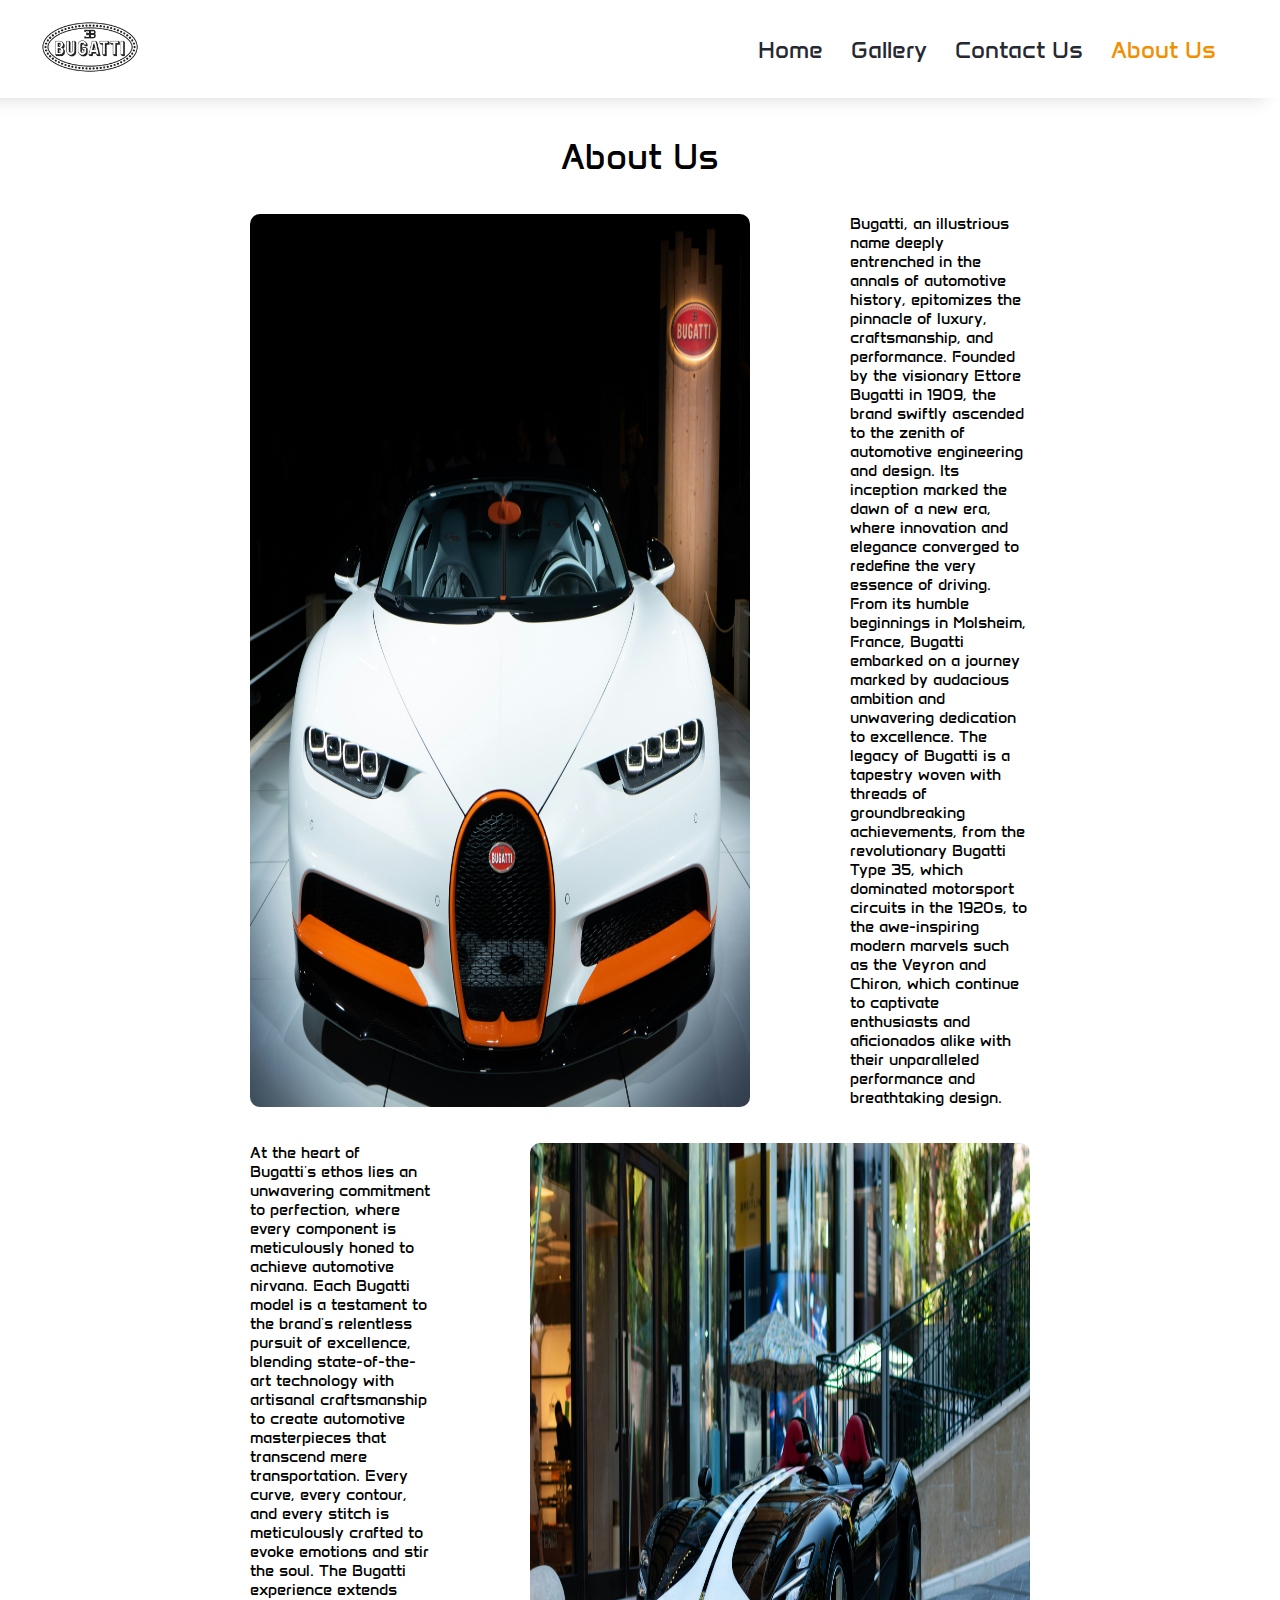
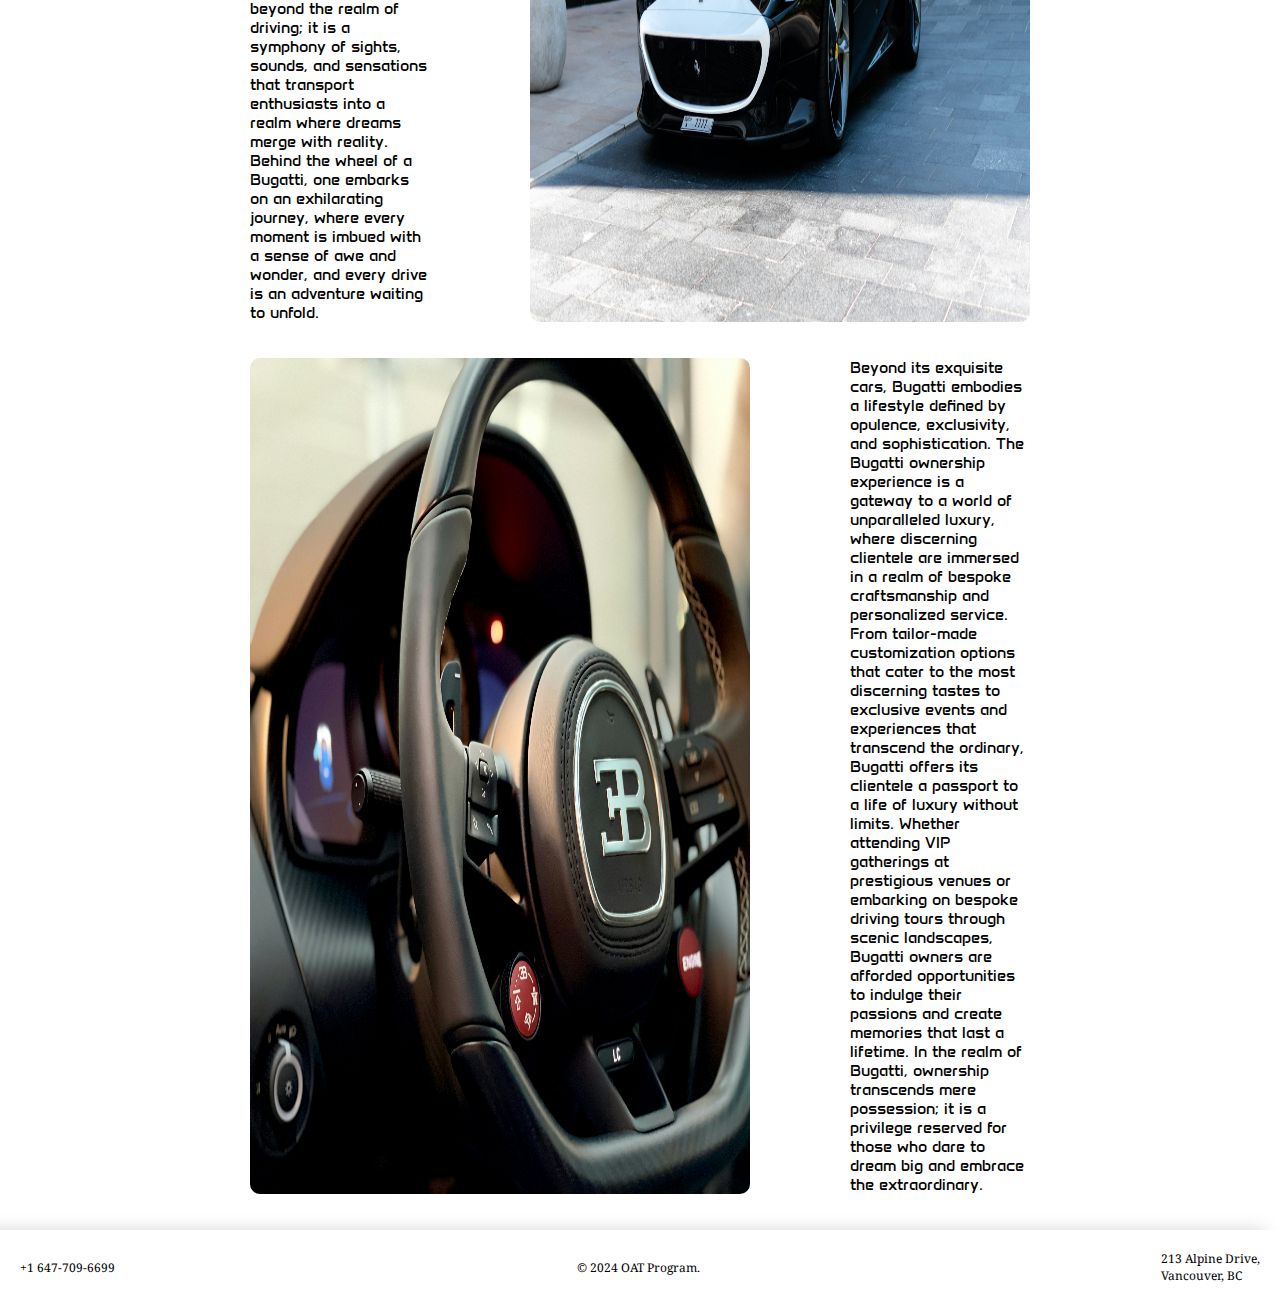
<file: pages/aboutUs.html>
<!DOCTYPE html>
<html lang="en">

<head>
    <meta charset="UTF-8">
    <meta name="viewport" content="width=device-width, initial-scale=1.0">
    <link rel="stylesheet" href="../styles.css">
    <link rel="preconnect" href="https://fonts.googleapis.com">
    <link rel="preconnect" href="https://fonts.gstatic.com" crossorigin>
    <link href="https://fonts.googleapis.com/css2?family=Noto+Serif:ital,wght@0,100..900;1,100..900&display=swap"
        rel="stylesheet">
    <link href="https://fonts.googleapis.com/css2?family=Anta&display=swap" rel="stylesheet">
    <link rel="icon" type="image/x-icon" href="../images/bugatti.png">
    <title>Bugatti</title>
</head>

<body>
    <nav>
        <a href="../index.html">
            <img class="logo_image" src="../images/bugatti.png" alt="Logo Bugatti" />
        </a>
        <div>
            <a href="../index.html">Home</a>
            <a href="./gallery.html">Gallery</a>
            <a href="./contactUs.html">Contact Us</a>
            <a class="current" href="./aboutUs.html">About Us</a>
        </div>
    </nav>

    <main class="about_main">
        <h2>About Us</h2>
        <div class="about_image_container">
            <img src="../images/about_1.jpg" alt="Bugatti Image 1">
            <p>Bugatti, an illustrious name deeply entrenched in the annals of automotive history, epitomizes the
                pinnacle of luxury, craftsmanship, and performance. Founded by the visionary Ettore Bugatti in 1909, the
                brand swiftly ascended to the zenith of automotive engineering and design. Its inception marked the dawn
                of a new era, where innovation and elegance converged to redefine the very essence of driving. From its
                humble beginnings in Molsheim, France, Bugatti embarked on a journey marked by audacious ambition and
                unwavering dedication to excellence. The legacy of Bugatti is a tapestry woven with threads of
                groundbreaking achievements, from the revolutionary Bugatti Type 35, which dominated motorsport circuits
                in the 1920s, to the awe-inspiring modern marvels such as the Veyron and Chiron, which continue to
                captivate enthusiasts and aficionados alike with their unparalleled performance and breathtaking design.

            </p>
        </div>
        <div class="about_image_container">
            <p>At the heart of Bugatti's ethos lies an unwavering commitment to perfection, where every component is
                meticulously honed to achieve automotive nirvana. Each Bugatti model is a testament to the brand's
                relentless pursuit of excellence, blending state-of-the-art technology with artisanal craftsmanship to
                create automotive masterpieces that transcend mere transportation. Every curve, every contour, and every
                stitch is meticulously crafted to evoke emotions and stir the soul. The Bugatti experience extends
                beyond the realm of driving; it is a symphony of sights, sounds, and sensations that transport
                enthusiasts into a realm where dreams merge with reality. Behind the wheel of a Bugatti, one embarks on
                an exhilarating journey, where every moment is imbued with a sense of awe and wonder, and every drive is
                an adventure waiting to unfold.
            </p>
            <img src="../images/about_3.jpg" alt="Bugatti Image 1">
        </div>
        <div class="about_image_container">
            <img src="../images/about_2.jpg" alt="Bugatti Image 1">
            <p>Beyond its exquisite cars, Bugatti embodies a lifestyle defined by opulence, exclusivity, and
                sophistication. The Bugatti ownership experience is a gateway to a world of unparalleled luxury, where
                discerning clientele are immersed in a realm of bespoke craftsmanship and personalized service. From
                tailor-made customization options that cater to the most discerning tastes to exclusive events and
                experiences that transcend the ordinary, Bugatti offers its clientele a passport to a life of luxury
                without limits. Whether attending VIP gatherings at prestigious venues or embarking on bespoke driving
                tours through scenic landscapes, Bugatti owners are afforded opportunities to indulge their passions and
                create memories that last a lifetime. In the realm of Bugatti, ownership transcends mere possession; it
                is a privilege reserved for those who dare to dream big and embrace the extraordinary.</p>
        </div>
    </main>

    <footer>
        <p>+1 647-709-6699</p>
        <p>&copy; 2024 OAT Program.</p>
        <p>213 Alpine Drive,<br>Vancouver, BC</p>
    </footer>
</body>

</html>
</file>
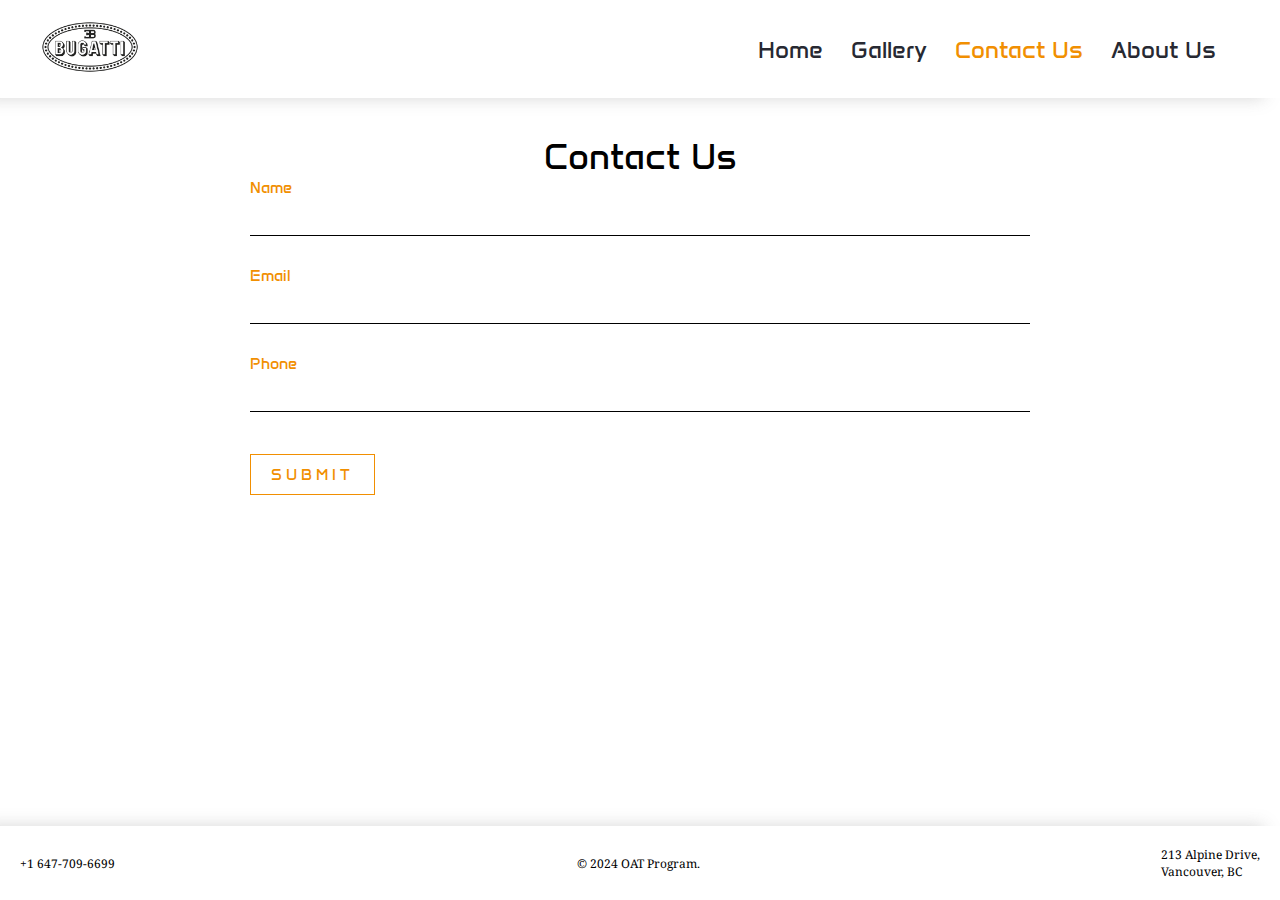
<file: pages/contactUs.html>
<!DOCTYPE html>
<html lang="en">

<head>
    <meta charset="UTF-8">
    <meta name="viewport" content="width=device-width, initial-scale=1.0">
    <link rel="stylesheet" href="../styles.css">
    <link rel="preconnect" href="https://fonts.googleapis.com">
    <link rel="preconnect" href="https://fonts.gstatic.com" crossorigin>
    <link href="https://fonts.googleapis.com/css2?family=Noto+Serif:ital,wght@0,100..900;1,100..900&display=swap"
        rel="stylesheet">
    <link href="https://fonts.googleapis.com/css2?family=Anta&display=swap" rel="stylesheet">
    <link rel="icon" type="image/x-icon" href="../images/bugatti.png">
    <title>Bugatti</title>
</head>

<body>
    <nav>
        <a href="../index.html">
            <img class="logo_image" src="../images/bugatti.png" alt="Logo Bugatti" />
        </a>
        <div>
            <a href="../index.html">Home</a>
            <a href="./gallery.html">Gallery</a>
            <a class="current" href="./contactUs.html">Contact Us</a>
            <a href="./aboutUs.html">About Us</a>
        </div>
    </nav>

    <main class="about_main">
        <h2>Contact Us</h2>
        <div class="contact-box">
            <form>
                <div class="user-box">
                    <label>Name</label>
                    <input type="text" name="" required="">
                </div>
                <div class="user-box">
                    <label>Email</label>
                    <input type="text" name="" required="">
                </div>
                <div class="user-box">
                    <label>Phone</label>
                    <input type="text" name="" required="">
                </div>
                <a href="#">
                    Submit
                </a>
            </form>
        </div>
    </main>

    <footer class="footer_contact">
        <p>+1 647-709-6699</p>
        <p>&copy; 2024 OAT Program.</p>
        <p>213 Alpine Drive,<br>Vancouver, BC</p>
    </footer>
</body>

</html>
</file>
<file: styles.css>
* {
  margin: 0;
  padding: 0;
  box-sizing: border-box;
}

html,
body {
  max-width: 100%;
  overflow-x: hidden;
}

.logo_image {
  width: 100px;
  object-fit: contain;
}

nav {
  display: flex;
  padding: 20px;
  padding-left: 40px;
  padding-right: 40px;
  justify-content: space-between;
  align-items: center;
  box-shadow: -1em 0 1em rgba(124, 124, 123, 0.309);

  @media screen and (max-width: 500px) {
    padding-left: 10px;
    padding-right: 10px;
  }
}

div a {
  margin-right: 24px;
  font-size: 24px;
  text-decoration: none;
  color: #272932;
  font-family: "Anta", sans-serif;

  @media screen and (max-width: 500px) {
    margin-right: 16px;
    font-size: 12px;
  }
}

.container {
  height: 1000px;
  background-image: url("./images/background.jpg");
  background-size: cover;
  padding-top: 200px;
  padding-left: 100px;

  @media screen and (max-width: 500px) {
    height: 600px;
    padding: 20px;
  }
}

h1 {
  font-family: "Anta", sans-serif;
  font-weight: bold;
  color: #f18f01;
  font-size: 96px;

  @media screen and (max-width: 500px) {
    margin-top: 100px;
    font-size: 36px;
  }
}

h3 {
  font-family: "Anta", sans-serif;
  font-size: 24px;
  color: #fdfdfd;
  margin-bottom: 54px;

  @media screen and (max-width: 500px) {
    font-size: 16px;
  }
}

.container a {
  padding: 20px;
  padding-right: 60px;
  padding-left: 60px;
  background-color: #f18f01;
  font-size: 16px;
  border-radius: 10px;
  color: white;

  @media screen and (max-width: 500px) {
    padding: 15px;
  }
}

footer {
  width: 100%;
  display: flex;
  justify-content: space-between;
  align-items: center;
  padding: 20px;
  box-shadow: -1em 0 1em rgba(124, 124, 123, 0.309);
}

footer p {
  font-family: Noto Serif;
  font-size: 12px;

  @media screen and (max-width: 500px) {
    font-size: 8px;
  }
}

.gallery_container {
  height: 800px;
  @media screen and (max-width: 500px) {
    height: 300px;
  }
}

h2 {
  margin-top: 36px;
  font-size: 36px;
  font-family: "Anta", sans-serif;
  font-weight: 500;
  text-align: center;

  @media screen and (max-width: 500px) {
    font-size: 24px;
  }
}

article {
  display: flex;
  width: 200%;
  animation: bannermove 30s linear infinite;
}

ul {
  display: flex;
  list-style-type: none;
  padding-left: 0;
  margin: 0;
  margin-top: 36px;
}

li {
  width: 100%;
  margin-right: 20px;
}

li img {
  border-radius: 10px;
  width: 600px;
  height: 600px;

  @media screen and (max-width: 500px) {
    width: 200px;
    height: 200px;
  }
}

@keyframes bannermove {
  0% {
    transform: translateX(0);
  }
  100% {
    transform: translateX(-50%);
  }
}

.current {
  color: #f18f01;
}

.current:hover {
  color: #f18f01;
}

nav a:hover {
  color: aqua;
}

.about_main {
  padding-left: 250px;
  padding-right: 250px;

  @media screen and (max-width: 500px) {
    padding: 10px;
  }
}

.about_image_container {
  display: flex;
  column-gap: 100px;
  margin-bottom: 36px;
  margin-top: 36px;

  @media screen and (max-width: 500px) {
    flex-direction: column;
    row-gap: 12px;
  }
}

.about_image_container img {
  width: 500px;
  border-radius: 10px;

  @media screen and (max-width: 500px) {
    width: 300px;
    align-self: center;
  }
}

.about_image_container p {
  font-family: "Anta", sans-serif;
}

/* Gallery Layout */

.gallery {
  max-width: 1200px;
  margin: 0 auto;
  margin-top: 36px;
  margin-bottom: 36px;
  column-count: 4;
  font-family: arial;

  @media screen and (max-width: 500px) {
    max-width: 500px;
  }
}
.gallery-item {
  break-inside: avoid;
  margin-bottom: 16px;
}
.gallery-item img {
  width: 100%;
  border-radius: 14px;
  transition-property: transform;
  transition-duration: 0.1s;
  transition-timing-function: ease-in-out;

  @media screen and (max-width: 500px) {
    width: 200px;
  }
}

.gallery-item img:hover {
  transform: scale(1.5);
}

@media screen and (max-width: 500px) {
  .gallery {
    column-count: 2;
  }
}
@media screen and (min-width: 501px) and (max-width: 700px) {
  .gallery {
    column-count: 2;
  }
}
@media screen and (min-width: 701px) and (max-width: 900px) {
  .gallery {
    column-count: 3;
  }
}

/* Contact Us Form */
.contact_main {
  height: 1024px;
}

.contact-box {
  width: 100%;
}

.contact-box .user-box input {
  width: 100%;
  padding: 10px 0;
  font-size: 16px;
  color: black;
  margin-bottom: 30px;
  border: none;
  border-bottom: 1px solid black;
  outline: none;
  background: transparent;
}
.contact-box .user-box label {
  font-family: "Anta", sans-serif;
  padding: 10px 0;
  font-size: 16px;
  color: #f18f01;
  pointer-events: none;
  transition: 0.5s;
}

.contact-box form a {
  font-family: "Anta", sans-serif;
  border: 1px solid #f18f01;
  display: inline-block;
  padding: 10px 20px;
  color: #f18f01;
  font-size: 16px;
  text-decoration: none;
  text-transform: uppercase;
  margin-top: 12px;
  letter-spacing: 4px;
}

.contact-box a:hover {
  background: #f18f01;
  color: #fff;
  border-radius: 5px;
  box-shadow: 0 0 5px #f18f01, 0 0 25px #f18f01, 0 0 50px #f18f01,
    0 0 100px #f18f01;
}

.footer_contact {
  position: absolute;
  bottom: 0px;
}
</file>
